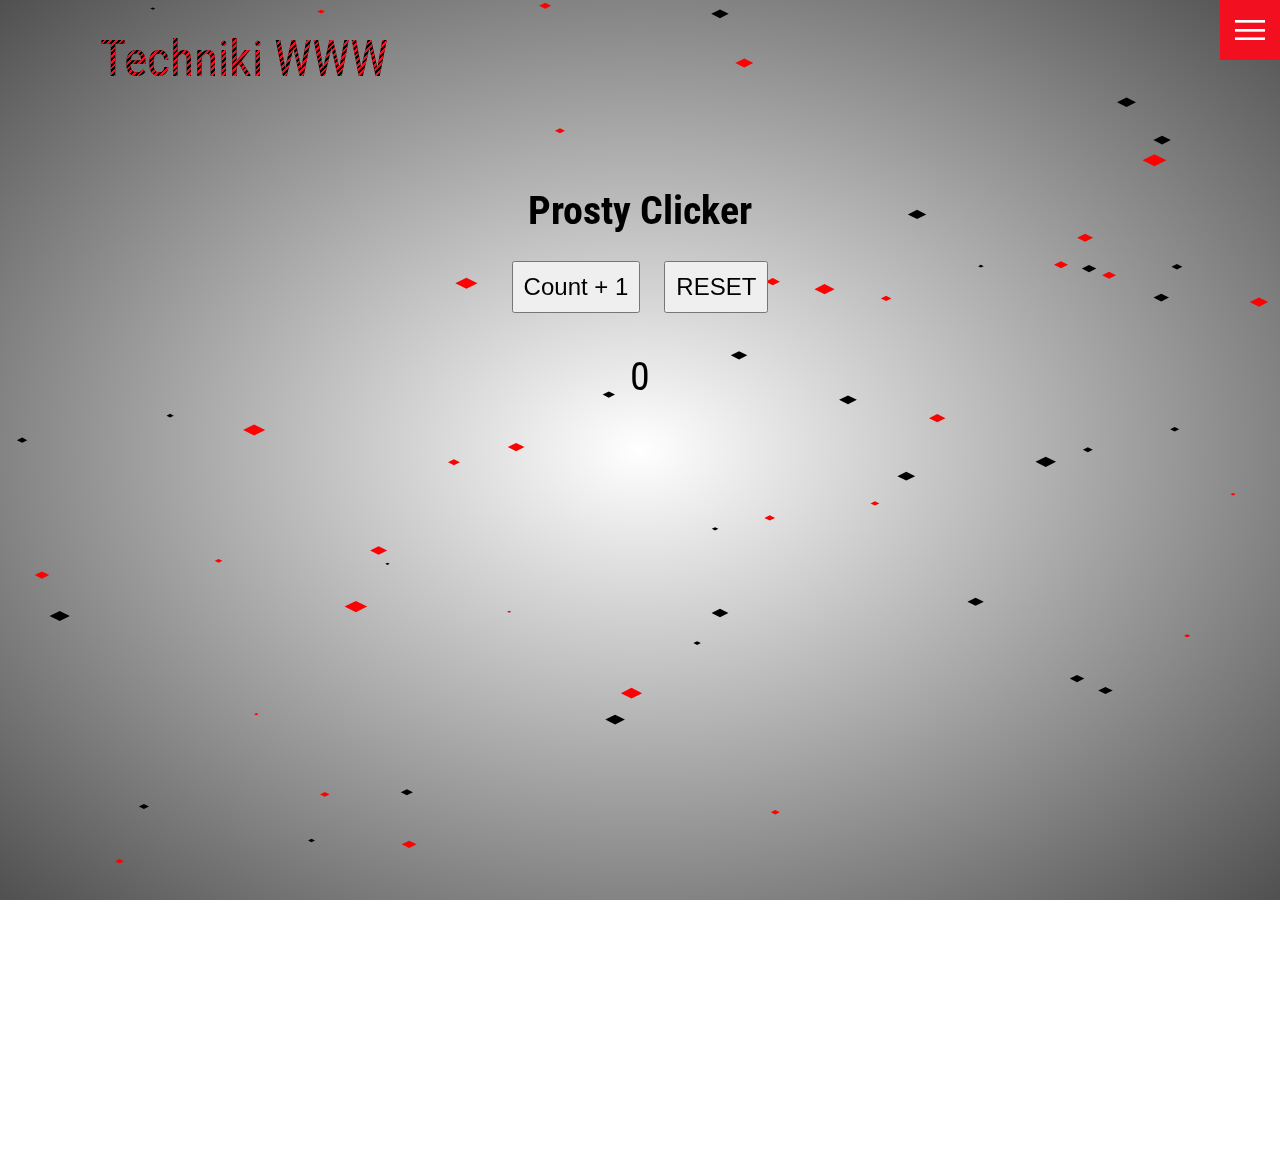
<file: clicker.html>
<!DOCTYPE html>
<html lang="pl">

<head>
    <meta charset="UTF-8">
    <meta http-equiv="X-UA-Compatible" content="IE=edge">
    <meta name="viewport" content="width=device-width, initial-scale=1.0">
    <link rel="stylesheet" href="css/global.css">
    <title>Projekt 1</title>
</head>

<body>

    <header>
        <div class="logo" text-attr="Techniki WWW">Techniki WWW</div>
        <div class="toggle"></div>
        <div class="navigation">
            <ul>
                <li><a href="index.html">Strona Główna</a></li>
                <li><a href="portfolio.html">Portfolio</a></li>
                <li><a href="clicker.html">Clicker</a></li>
                <li><a href="contact.html">Kontakt</a></li>
            </ul>
            <div class="social-bar">
                <ul>
                    <li>
                        <a href="https://facebook.com">
                            <img src="images/facebook.png" target="_blank" alt="facebook logo">
                        </a>
                    </li>
                    <li>
                        <a href="https://twitter.com">
                            <img src="images/twitter.png" target="_blank" alt="twitter logo">
                        </a>
                    </li>
                    <li>
                        <a href="https://instagram.com">
                            <img src="images/instagram.png" target="_blank" alt="facebook logo">
                        </a>
                    </li>
                </ul>
            </div>
            <p class="mobile">Mobile</p>
        </div>
    </header>
    <!-- points attribute => amount of sides -->
    <canvas id="canvas1" points=2> </canvas>
    <section>
        <div>
            <center>
                <h1 class="clicker-title">Prosty Clicker</h1>
        </div>
        <div class="clicker">
            <div class="clicker-inside">
                
                <button id="count">Count + 1</button>
                <button id="reset">RESET</button>
                <p id="output">0</p>
            </div> 
            
        </div>
    </section>
    <script src="js/script.js"></script>
</body>
<footer>
    <center>
    <p class="mobile">Mobile</p>
</footer>


</html>
</file>
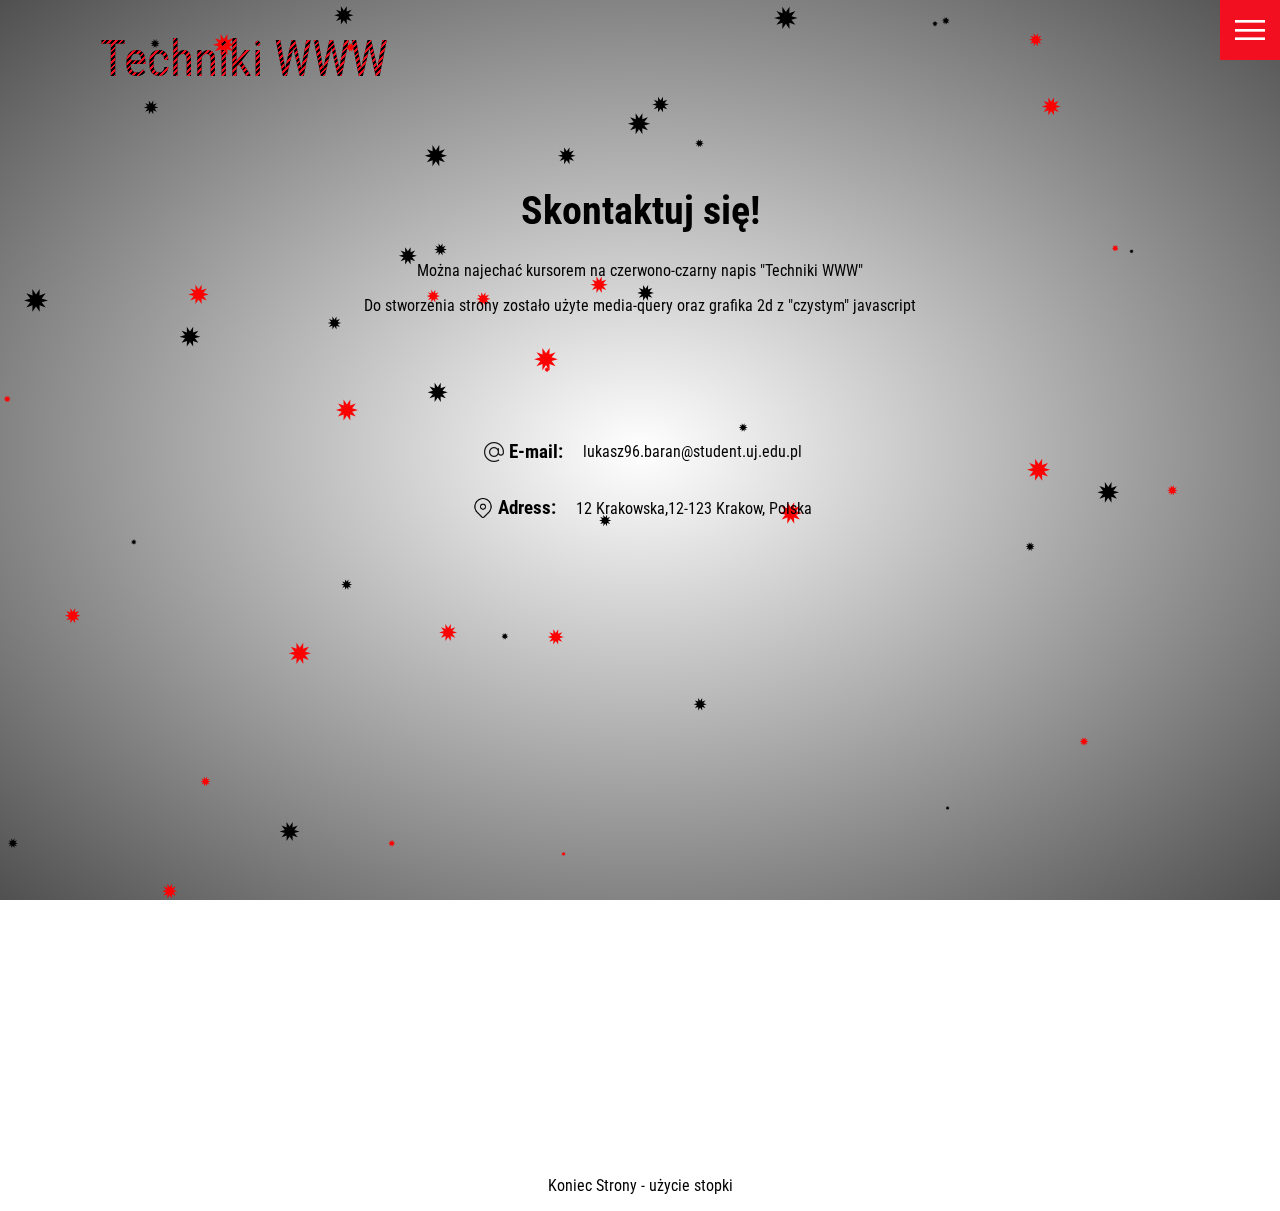
<file: contact.html>
<!DOCTYPE html>
<html lang="pl">

<head>
    <meta charset="UTF-8">
    <meta http-equiv="X-UA-Compatible" content="IE=edge">
    <meta name="viewport" content="width=device-width, initial-scale=1.0">
    <link rel="stylesheet" href="css/global.css">
    <title>Projekt 1</title>
</head>

<body>

    <header>
        <div class="logo" text-attr="Techniki WWW">Techniki WWW</div>
        <div class="toggle"></div>
        <div class="navigation">
            <ul>
                <li><a href="index.html">Strona Główna</a></li>
                <li><a href="portfolio.html">Portfolio</a></li>
                <li><a href="clicker.html">Clicker</a></li>
                <li><a href="contact.html">Kontakt</a></li>
            </ul>
            <div class="social-bar">
                <ul>
                    <li>
                        <a href="https://facebook.com">
                            <img src="images/facebook.png" target="_blank" alt="facebook logo">
                        </a>
                    </li>
                    <li>
                        <a href="https://twitter.com">
                            <img src="images/twitter.png" target="_blank" alt="twitter logo">
                        </a>
                    </li>
                    <li>
                        <a href="https://instagram.com">
                            <img src="images/instagram.png" target="_blank" alt="facebook logo">
                        </a>
                    </li>
                </ul>
            </div>
            <p class="mobile">Mobile</p>
        </div>
    </header>
    <!-- points attribute => amount of sides -->
    <canvas id="canvas1" points=10> </canvas>
    <section>
        <div>
            <center>
                <h1>Skontaktuj się!</h1>
                <p>
                    Można najechać kursorem na czerwono-czarny napis "Techniki WWW"
                </p>
                <p>
                    Do stworzenia strony zostało użyte media-query oraz grafika 2d z "czystym" javascript
                </p>
        </div>
        <div class="contact">
            <div class="info-box">
                <img src="images/email.png" class="contact-icon" alt="email">
                <h3>E-mail:</h3>
                <a href="mailto:lukasz96.baran@student.uj.edu.pl"> lukasz96.baran@student.uj.edu.pl</a>
            </div>
            <div class="info-box">
                <img src="images/address.png" class="contact-icon" alt="adress">
                <h3>Adress:</h3>
                <p> 12 Krakowska,12-123 Krakow, Polska</p>
            </div>

        </div>
    </section>

    <script src="js/script.js"></script>
</body>
<footer>
    <p style="text-align: center ">
        Koniec Strony - użycie stopki
    </p>
    <center>
        <p class="mobile">Mobile</p>
</footer>

</html>
</file>
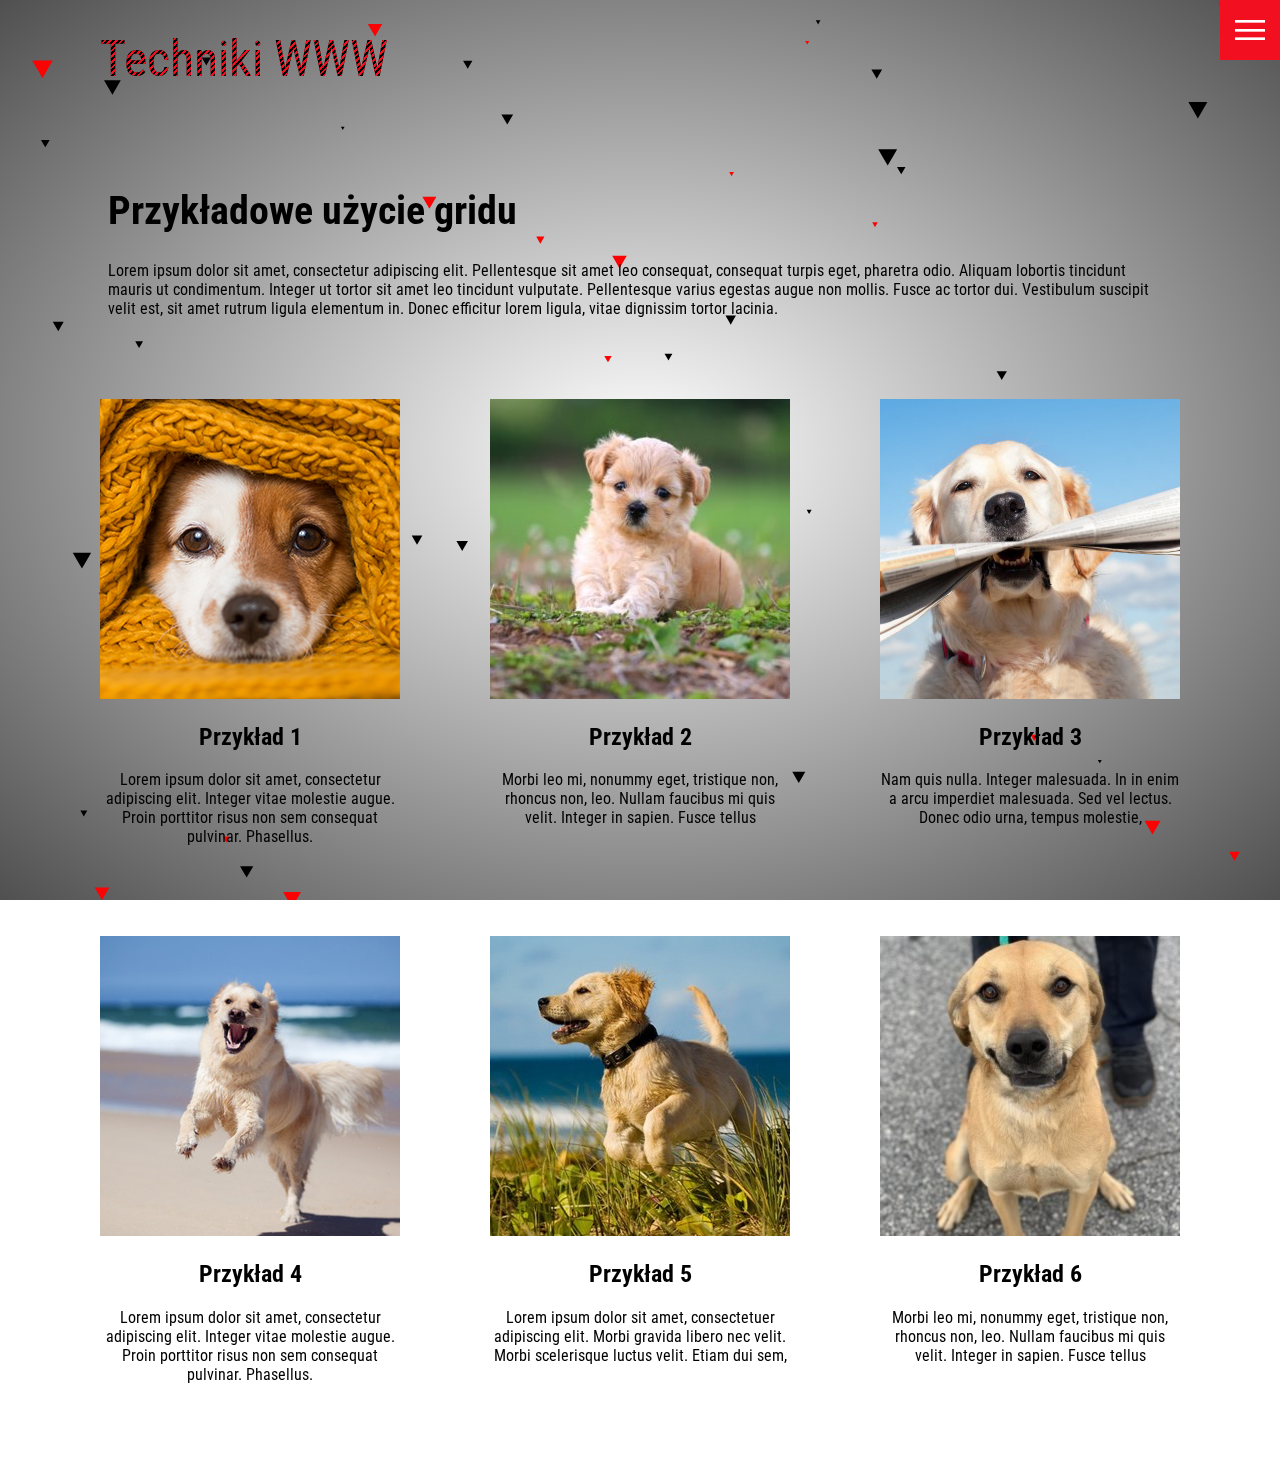
<file: portfolio.html>
<!DOCTYPE html>
<html lang="pl">

<head>
    <meta charset="UTF-8">
    <meta http-equiv="X-UA-Compatible" content="IE=edge">
    <meta name="viewport" content="width=device-width, initial-scale=1.0">
    <link rel="stylesheet" href="css/global.css">
    <title>Projekt 1</title>
</head>

<body>

    <header>
        <div class="logo" text-attr="Techniki WWW">Techniki WWW</div>
        <div class="toggle"></div>
        <div class="navigation">
            <ul>
                <li><a href="index.html">Strona Główna</a></li>
                <li><a href="portfolio.html">Portfolio</a></li>
                <li><a href="clicker.html">Clicker</a></li>
                <li><a href="contact.html">Kontakt</a></li>
            </ul>
            <div class="social-bar">
                <ul>
                    <li>
                        <a href="https://facebook.com">
                            <img src="images/facebook.png" target="_blank" alt="facebook logo">
                        </a>
                    </li>
                    <li>
                        <a href="https://twitter.com">
                            <img src="images/twitter.png" target="_blank" alt="twitter logo">
                        </a>
                    </li>
                    <li>
                        <a href="https://instagram.com">
                            <img src="images/instagram.png" target="_blank" alt="facebook logo">
                        </a>
                    </li>
                </ul>
            </div>
            <p class="mobile">Mobile</p>
        </div>
    </header>
    <!-- points attribute => amount of sides -->
    <canvas id="canvas1" points=3> </canvas>
    <section>
        <div >
            <h1>
                Przykładowe użycie gridu
            </h1>
            <p>
                Lorem ipsum dolor sit amet, consectetur adipiscing elit. Pellentesque sit amet leo consequat, consequat turpis eget, pharetra odio. Aliquam lobortis tincidunt mauris ut condimentum. Integer ut tortor sit amet leo tincidunt vulputate. Pellentesque varius
                egestas augue non mollis. Fusce ac tortor dui. Vestibulum suscipit velit est, sit amet rutrum ligula elementum in. Donec efficitur lorem ligula, vitae dignissim tortor lacinia.
            </p>
        </div>
        <div class="dogs">


            <div class="dog-photos">
                <div class="icon">
                    <img src="images/1.jpg" alt="1">
                </div>
                <!-- 20 lorum  -->
                <h2>Przykład 1</h2>
                Lorem ipsum dolor sit amet, consectetur adipiscing elit. Integer vitae molestie augue. Proin porttitor risus non sem consequat pulvinar. Phasellus.
            </div>

            <div class="dog-photos">
                <div class="icon">
                    <img src="images/2.jpg" alt="2">
                </div>
                <!-- 20 lorum  -->
                <h2>Przykład 2</h2>
                Morbi leo mi, nonummy eget, tristique non, rhoncus non, leo. Nullam faucibus mi quis velit. Integer in sapien. Fusce tellus
            </div>


            <div class="dog-photos">
                <div class="icon">
                    <img src="images/3.jpg" alt="3">
                </div>
                <!-- 20 lorum  -->
                <h2>Przykład 3</h2>
                Nam quis nulla. Integer malesuada. In in enim a arcu imperdiet malesuada. Sed vel lectus. Donec odio urna, tempus molestie,
            </div>

            <div class="dog-photos">
                <div class="icon">
                    <img src="images/4.jpg" alt="4">
                </div>
                <!-- 20 lorum  -->
                <h2>Przykład 4</h2>
                Lorem ipsum dolor sit amet, consectetur adipiscing elit. Integer vitae molestie augue. Proin porttitor risus non sem consequat pulvinar. Phasellus.
            </div>

            <div class="dog-photos">
                <div class="icon">
                    <img src="images/5.jpg" alt="5">
                </div>
                <!-- 20 lorum  -->
                <h2>Przykład 5</h2>
                Lorem ipsum dolor sit amet, consectetuer adipiscing elit. Morbi gravida libero nec velit. Morbi scelerisque luctus velit. Etiam dui sem,
            </div>

            <div class="dog-photos">
                <div class="icon">
                    <img src="images/6.jpg" alt="6">
                </div>
                <!-- 20 lorum  -->
                <h2>Przykład 6</h2>
                Morbi leo mi, nonummy eget, tristique non, rhoncus non, leo. Nullam faucibus mi quis velit. Integer in sapien. Fusce tellus
            </div>

        </div>
    </section>
    <script src="js/script.js"></script>
</body>
<footer>
    <center>
    <p class="mobile">Mobile</p>
</footer>

</html>
</file>
<file: css/global.css>
@import url('https://fonts.googleapis.com/css2?family=Roboto+Condensed:ital,wght@0,400;1,700&display=swap');

/* MAIN CONTENT */

:root {
    --primary-color: #f10f20;
    /* custom variable */
}

* {
    box-sizing: border-box margin 0;
    padding: 0;
}

html,
body {
    font-family: 'Roboto Condensed', sans-serif;
    color: #000000;
    font-size: 16px;
    background: transparent;
    /* default 16 */
}

h1 {
    font-size: 40px;
    font-weight: 700;
}

p {
    margin: 20px 0 10x 0;
    /* clock, top, right, bottom, left */
    font: 1.1rem;
    /* Relative to font-size of the root element */
    /* multiply by root element (16px*1.1) */
}

section {
    position: unset;
    display: flex;
    /* flex-box - "elastic boxes" */
    flex-direction: column;
    height: 100vh;
    /* 1% of the height of the viewport */
    align-items: center;
    /* set it in center */
    padding: 100px;
    margin-top: 60px;
}

section.home {
    flex-direction: row;
    margin-top: 0;
}


/* if the section has the class home */


/* BUTTON CONTENT */

.btn {
    cursor: pointer;
    /* little hover effect */
    display: inline-block;
    /* links are dislayed in-line by default (margin would not work)*/
    background: var(--primary-color);
    /* color as a variable */
    color: white;
    text-decoration: none;
    padding: 5px 20px;
    /* 10px top and bottom, 30px left and right */
    margin: 10px 0px;
    border: 3px;
    border-color: black;
    border-style: outset;
}

.btn:hover {
    transform: scale(0.97);
    /* scale a little bit */
}


/* LOGO CONTENT */

.logo {
    position: absolute;
    /* position absolute so i can use top */
    top: 30px;
    left: 100px;
    font-size: 50px;
    z-index: 20;
    cursor: pointer;
    /* z-index, to be closer to me */
}

.logo::after {
    content: attr(text-attr);
    position: absolute;
    color: transparent;
    background-image: repeating-linear-gradient( 135deg, transparent 0, transparent 2px, var(--primary-color) 2px, var(--primary-color) 4px);
    -webkit-background-clip: text;
    top: 0px;
    left: 0px;
    transition: 1s;
}

.logo:hover:after {
    top: -10px;
    left: -10px;
}


/* TOOGLE CONTENT */

.toggle {
    position: fixed;
    /* stay in the same position all the time */
    top: 0;
    right: 0;
    width: 60px;
    height: 60px;
    background: var(--primary-color) url(../images/menu.png);
    /* background with an image */
    background-size: 30px;
    background-repeat: no-repeat;
    background-position: center;
    cursor: pointer;
    z-index: 20;
}

.toggle.active {
    background: var(--primary-color) url(../images/close.png);
    background-size: auto;
    background-repeat: no-repeat;
    background-position: center;
}


/* NAVIGATION CONTENT */

.navigation {
    /*I have to cover everything*/
    position: fixed;
    top: 0;
    left: 100%;
    width: 100%;
    height: 100%;
    background-color: white;
    z-index: 15;
    /* button still visible because of z-index 15*/
    display: flex;
    /* set position by the "flex" */
    justify-content: center;
    /* center width */
    align-items: center;
    /* center height */
    transition: 1.5s;
}

.navigation.active {
    left: 0;
    background-color: #ff6f6f;
    transition: 1.5s;
}

.navigation ul {
    position: relative;
}

.navigation ul li {
    position: relative;
    list-style: none;
    /* remove bullets */
    text-align: center;
    margin-bottom: 25px;
}

.navigation ul li a {
    font-size: 2.5rem;
    color: #111;
    text-decoration: none;
    /* removes underline */
    font-weight: 300;
}

.navigation ul li a:hover {
    color: var(--primary-color)
}

.navigation .social-bar {
    position: absolute;
    top: 0;
    left: 0;
    width: 60px;
    height: 100%;
    display: flex;
    justify-content: center;
    align-items: center;
}

.navigation .social-bar a {
    display: inline-block;
    transform: scale(0.5);
}

.mobile {
    display: none;
}


/* HOME CONTENT */

.home-content {
    position: relative;
    z-index: 10;
    max-width: 400px;
}

.home-img {
    position: absolute;
    bottom: 10%;
    right: 0;
    height: 90%;
    transition: 2s;
    /* height depend on the height of the browser */
}


/* CANVAS CONTENT */

#canvas1 {
    margin: 0;
    position: fixed;
    top: 0;
    left: 0;
    width: 100%;
    height: 100%;
    background: radial-gradient(#ffffff, #505050);
    z-index: -1;
}


/* PORTFOLIO CONTENT */

.dogs {
    margin-top: 40px;
    display: grid;
    grid-template-columns: repeat(3, 1fr);
    gap: 40px;
    text-align: center;
    padding-bottom: 50px;
}


/* individual card */

.dogs .dog-photos {
    padding: 25px;
}

.dogs .dog-photos:hover {
    box-shadow: 0 10px 30px var(--primary-color);
    color: var(--primary-color)
}


/* CONTACT CONTENT */

.contact {
    width: 400px;
    position: relative;
    display: flex;
    flex-direction: column;
    justify-content: center;
    align-items: center;
    margin-top: 100px;
}

.info-box {
    display: flex;
    flex-direction: row;
    justify-content: center;
    align-items: center;
    margin: 10px 10px;
    width: 100%;
}

.contact .info-box .contact-icon {
    width: 20px;
    margin: 0px 5px;
}

.contact .info-box h3 {
    margin: 0px 20px 0px 0;
}

.contact .info-box a {
    color: black;
    text-decoration: none;
}


/* Clicker CONTENT */

.clicker {
    width: 400px;
    position: relative;
    display: flex;
    flex-direction: column;
    justify-content: center;
    align-items: center;
}

.clicker .clicker-inside button {
    font-size: 1.5rem;
    padding: 10px 10px;
    margin: 0px 10px 0px;
}

.clicker .clicker-inside button:hover {
    color: #f10f20;
    border-radius: 10px;
    transform: skew(-15deg);
}

.clicker .clicker-inside p {
    font-size: 2.5rem;
    display: flex;
    justify-content: center;
    align-items: center;
}


/* MEDIA QUERY */

@media(max-width: 1060px) {
    h1 {
        font-size: 30px;
        font-weight: 500;
    }
    .home-img {
        opacity: 30%;
        transition: 2s;
        height: 50%;
    }
    .logo {
        top: 10px;
        left: 40px;
        font-size: 1.5rem;
    }
    section {
        padding: 100px 40px;
    }
    .navigation ul li a {
        font-size: 2rem;
    }
    .navigation .mobile {
        display: unset;
        position: absolute;
        bottom: 0;
        color: mediumturquoise;
        border: 2px solid;
        border-style: dotted;
        padding: 10px 10px;
        border-radius: 50%;
    }
    .mobile {
        display: unset;
        position: fixed;
        bottom: 0;
        color: mediumturquoise;
        border: 2px solid;
        border-style: dotted;
        padding: 10px 10px;
        border-radius: 50%;
        opacity: 50%;
    }
    .dogs {
        margin-top: 0px;
    }
    .dogs.dogs .icon img {
        max-width: 100px;
    }
    .dogs {
        gap: 20px;
    }
    .dogs .dog-photos {
        padding: 15px;
    }
}
</file>
